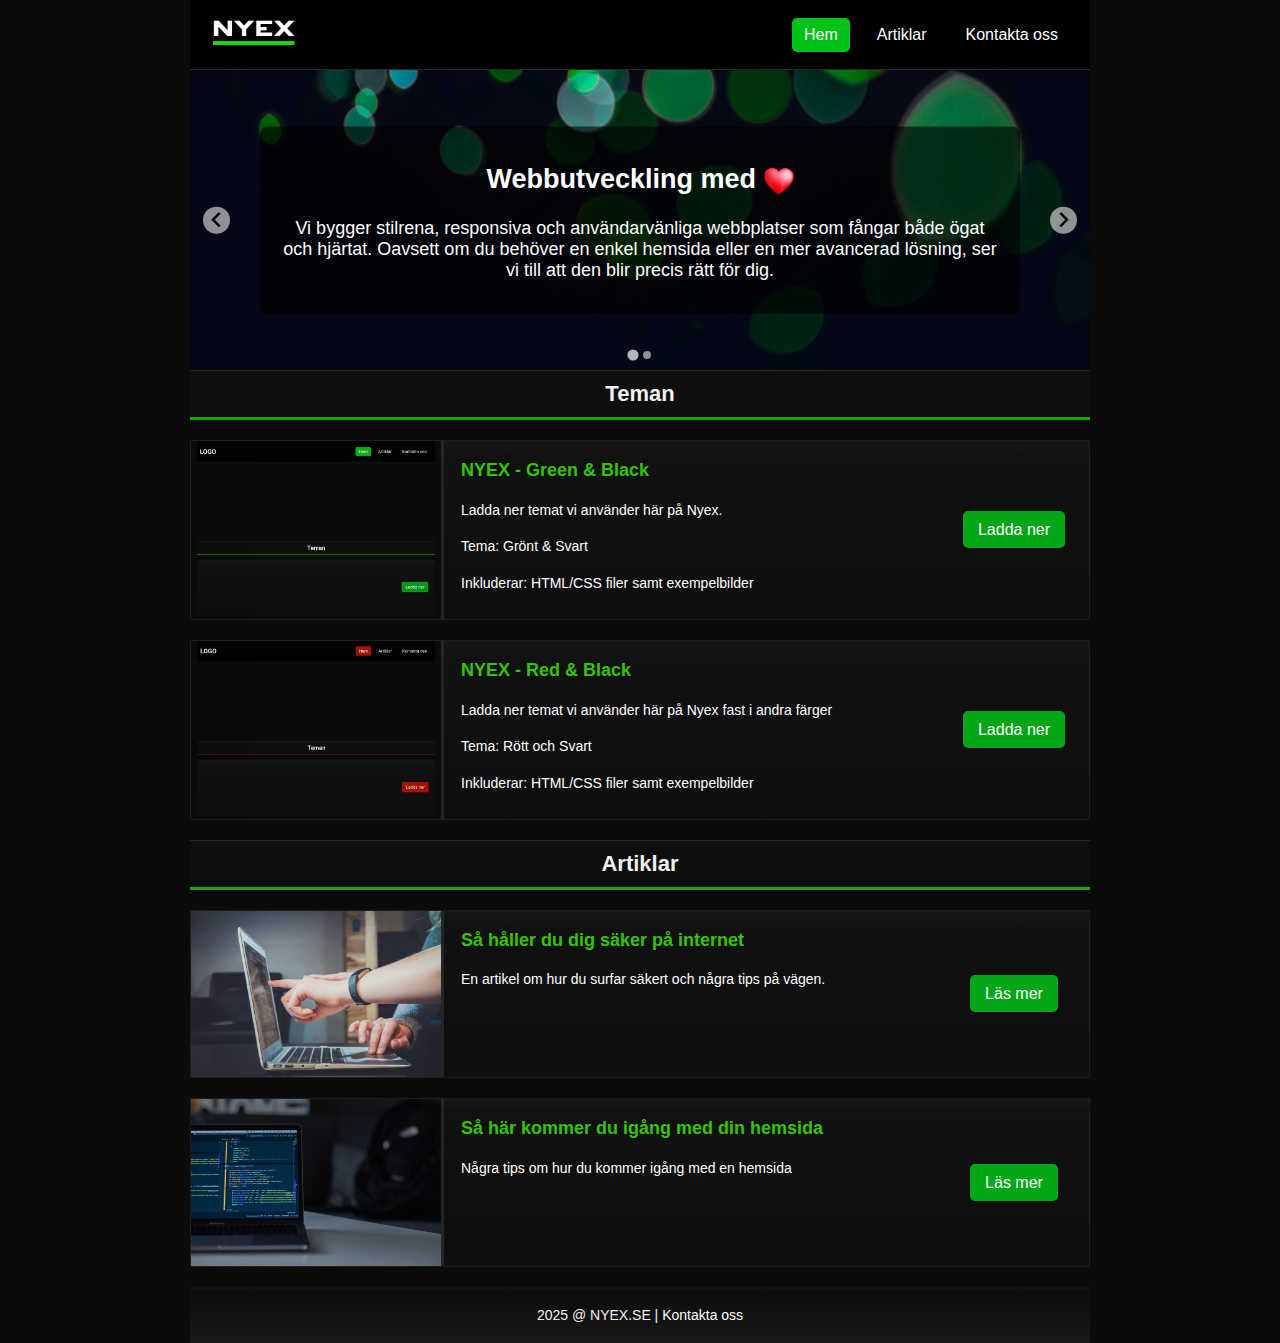
<file: index.html>
<!DOCTYPE html>
<html lang="en">
<head>
    <meta charset="UTF-8">
    <meta name="viewport" content="width=device-width, initial-scale=1.0">
    <script src="https://cdn.jsdelivr.net/npm/@splidejs/splide@4.1.4/dist/js/splide.min.js"></script>
    <link href="https://cdn.jsdelivr.net/npm/@splidejs/splide@4.1.4/dist/css/splide.min.css" rel="stylesheet">
    <link rel="stylesheet" href="css/style.css">
    <link rel="icon" type="image/x-icon" href="favicon.ico">
    <title>Nyex - Webbutveckling med Hjärta</title>
</head>
<body>
  <div class="wrapper">
    <nav class="main-nav">
        <a href="index.html"><img class="logo" src="img/logo.png" alt="Nyex Logo"></a>
        <div class="menu-items">
          <a href="index.html" class="active">Hem</a>
          <a href="pages/artiklar.html">Artiklar</a>
          <a href="pages/kontakt.html">Kontakta oss</a>
        </div>
    </nav>
    <main>
        <section class="splide" aria-label="Webbutveckling med hjarta">
            <div class="splide__track">
                  <ul class="splide__list">
                      <li class="splide__slide">
                       <div class="slide-content">
                        <img class="main-slide-img" src="img/splidebg.jpg" alt="1">
                        <div class="splide-overlay"><h2>Webbutveckling med <img class="splide-heart" src="img/heart.png" alt="Hjarta"></h2><p>Vi bygger stilrena, responsiva och användarvänliga webbplatser som fångar både ögat och hjärtat. Oavsett om du behöver en enkel hemsida eller en mer avancerad lösning, ser vi till att den blir precis rätt för dig.</p></div>
                       </div>
                      </li>
                      <li class="splide__slide">
                        <div class="slide-content">
                        <img class="main-slide-img" src="img/splidebg.jpg" alt="1">
                        <div class="splide-overlay"><h2>Teman & Artiklar</h2><p>Kika gärna på våra nedladdningsbara teman eller läs våra artiklar. Tveka inte att kontakta oss om du undrar över något!</p></div>
                        </div>
                      </li>
                  </ul>
            </div>
          </section>
          <section class="titlebar">Teman</section>
          <section class="main-layout-grid">
            <div class="main-layout-thumbnail">
                <img class="grid-thumbnail" src="img/teman/greenblack.png" alt="Tema GreenBlack">
            </div>
            <div class="main-layout-description">
                <h2><a href="#" class="h2-link-green">NYEX - Green & Black</a></h2>
                <p>Ladda ner temat vi använder här på Nyex.</p>
                <p>Tema: Grönt & Svart</p>
                <p>Inkluderar: HTML/CSS filer samt exempelbilder</p>
            </div>
            <div class="main-layout-readmore">
                <a href="#" class="button">Ladda ner</a>
            </div>
        </section>
        <section class="main-layout-grid">
            <div class="main-layout-thumbnail">
                <img class="grid-thumbnail" src="img/teman/redblack.png" alt="Tema RedBlack">
            </div>
            <div class="main-layout-description">
                <h2><a href="#" class="h2-link-green">NYEX - Red & Black</a></h2>
                <p>Ladda ner temat vi använder här på Nyex fast i andra färger</p>
                <p>Tema: Rött och Svart</p>
                <p>Inkluderar: HTML/CSS filer samt exempelbilder</p>
            </div>
            <div class="main-layout-readmore">
                <a href="#" class="button">Ladda ner</a>
            </div>
        </section>
        <section class="titlebar">Artiklar</section>
        <section class="main-layout-grid">
            <div class="main-layout-thumbnail">
                <img class="grid-thumbnail" src="img/3.jpg" alt="Grid Thumbnail">
            </div>
            <div class="main-layout-description">
                <h2><a href="pages/artiklar/surfa-sakert.html" class="h2-link-green">Så håller du dig säker på internet</a></h2>
                <p>En artikel om hur du surfar säkert och några tips på vägen.</p>
            </div>
            <div class="main-layout-readmore">
                <a href="pages/artiklar/surfa-sakert.html" class="button">Läs mer</a>
            </div>
        </section>
        <section class="main-layout-grid">
            <div class="main-layout-thumbnail">
                <img class="grid-thumbnail" src="img/1.jpg" alt="Grid Thumbnail">
            </div>
            <div class="main-layout-description">
                <h2><a href="pages/artiklar/bygg-din-hemsida.html" class="h2-link-green">Så här kommer du igång med din hemsida</a></h2>
                <p>Några tips om hur du kommer igång med en hemsida</p>
            </div>
            <div class="main-layout-readmore">
                <a href="pages/artiklar/bygg-din-hemsida.html" class="button">Läs mer</a>
            </div>
        </section>
        </main>
        <footer class="footer">2025 @ NYEX.SE | <a href="mailto:kontakt@nyex.se" class="footer-contactus">Kontakta oss</a></footer>
          <script>
            new Splide( '.splide', {
                speed: 800,
                type: "loop"
            }).mount();
          </script>
          </div>
</body>
</html>
</file>
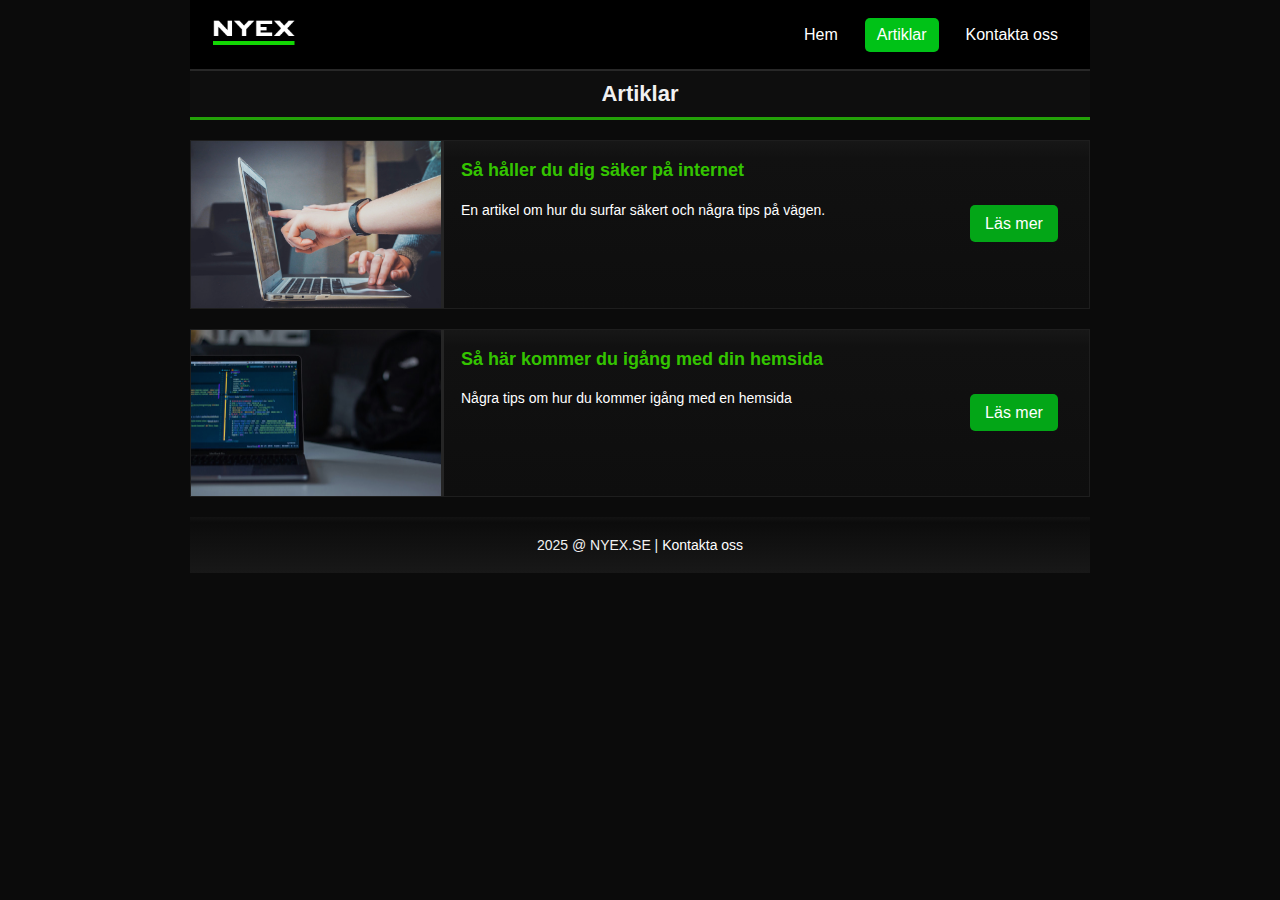
<file: pages/artiklar.html>
<!DOCTYPE html>
<html lang="en">
<head>
    <meta charset="UTF-8">
    <meta name="viewport" content="width=device-width, initial-scale=1.0">
    <script src="https://cdn.jsdelivr.net/npm/@splidejs/splide@4.1.4/dist/js/splide.min.js"></script>
    <link href="https://cdn.jsdelivr.net/npm/@splidejs/splide@4.1.4/dist/css/splide.min.css" rel="stylesheet">
    <link rel="stylesheet" href="../css/style.css">
    <link rel="icon" type="image/x-icon" href="../favicon.ico">
    <title>Nyex - Artiklar</title>
</head>
<body>
  <div class="wrapper">
    <nav class="main-nav">
      <a href="../index.html"><img class="logo" src="../img/logo.png" alt="Nyex Logo"></a>
      <div class="menu-items">
        <a href="../index.html">Hem</a>
        <a href="../pages/artiklar.html" class="active">Artiklar</a>
        <a href="../pages/kontakt.html">Kontakta oss</a>
      </div>
  </nav>
    <main>
        <section class="titlebar">Artiklar</section>
        <section class="main-layout-grid">
          <div class="main-layout-thumbnail">
              <img class="grid-thumbnail" src="../img/3.jpg" alt="Grid Thumbnail">
          </div>
          <div class="main-layout-description">
            <h2><a href="../pages/artiklar/surfa-sakert.html" class="h2-link-green">Så håller du dig säker på internet</a></h2>
              <p>En artikel om hur du surfar säkert och några tips på vägen.</p>
          </div>
          <div class="main-layout-readmore">
              <a href="../pages/artiklar/surfa-sakert.html" class="button">Läs mer</a>
          </div>
      </section>
      <section class="main-layout-grid">
          <div class="main-layout-thumbnail">
              <img class="grid-thumbnail" src="../img/1.jpg" alt="Grid Thumbnail">
          </div>
          <div class="main-layout-description">
            <h2><a href="../pages/artiklar/bygg-din-hemsida.html" class="h2-link-green">Så här kommer du igång med din hemsida</a></h2>
              <p>Några tips om hur du kommer igång med en hemsida</p>
          </div>
          <div class="main-layout-readmore">
              <a href="../pages/artiklar/bygg-din-hemsida.html" class="button">Läs mer</a>
          </div>
      </section>
    </main>
    <footer class="footer">2025 @ NYEX.SE | <a href="mailto:kontakt@nyex.se" class="footer-contactus">Kontakta oss</a></footer>
  </div>
</body>
</html>
</file>
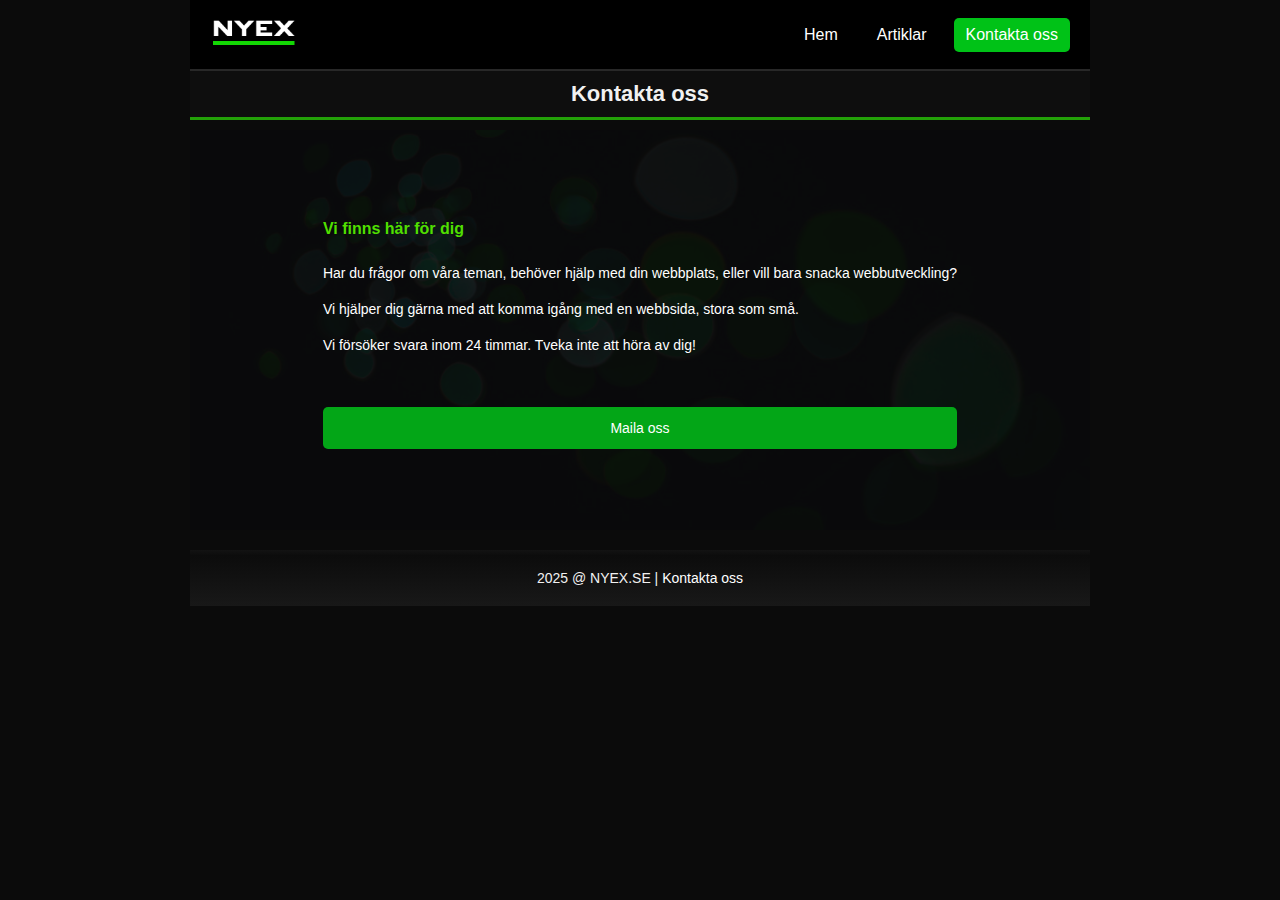
<file: pages/kontakt.html>
<!DOCTYPE html>
<html lang="en">
<head>
    <meta charset="UTF-8">
    <meta name="viewport" content="width=device-width, initial-scale=1.0">
    <script src="https://cdn.jsdelivr.net/npm/@splidejs/splide@4.1.4/dist/js/splide.min.js"></script>
    <link href="https://cdn.jsdelivr.net/npm/@splidejs/splide@4.1.4/dist/css/splide.min.css" rel="stylesheet">
    <link rel="stylesheet" href="../css/style.css">
    <link rel="icon" type="image/x-icon" href="../favicon.ico">
    <title>Nyex - Kontakta oss</title>
</head>
<body>
  <div class="wrapper">
    <nav class="main-nav">
      <a href="../index.html"><img class="logo" src="../img/logo.png" alt="Nyex Logo"></a>
      <div class="menu-items">
        <a href="../index.html">Hem</a>
        <a href="../pages/artiklar.html">Artiklar</a>
        <a href="../pages/kontakt.html" class="active">Kontakta oss</a>
      </div>
  </nav>
    <section class="titlebar">Kontakta oss</section>
    <main class="contact-us-main">
        <section class="article-main">
        <h3>Vi finns här för dig</h3>
        <p>Har du frågor om våra teman, behöver hjälp med din webbplats, eller vill bara snacka webbutveckling?</p>
        <p>Vi hjälper dig gärna med att komma igång med en webbsida, stora som små.</p>
        <p>Vi försöker svara inom 24 timmar. Tveka inte att höra av dig!</p>
        <a href="mailto:kontakt@nyex.se" class="contact-button">Maila oss</a>
      </section>
    </main>
    <footer class="footer">2025 @ NYEX.SE | <a href="mailto:kontakt@nyex.se" class="footer-contactus">Kontakta oss</a></footer>
  </div>
</body>
</html>
</file>
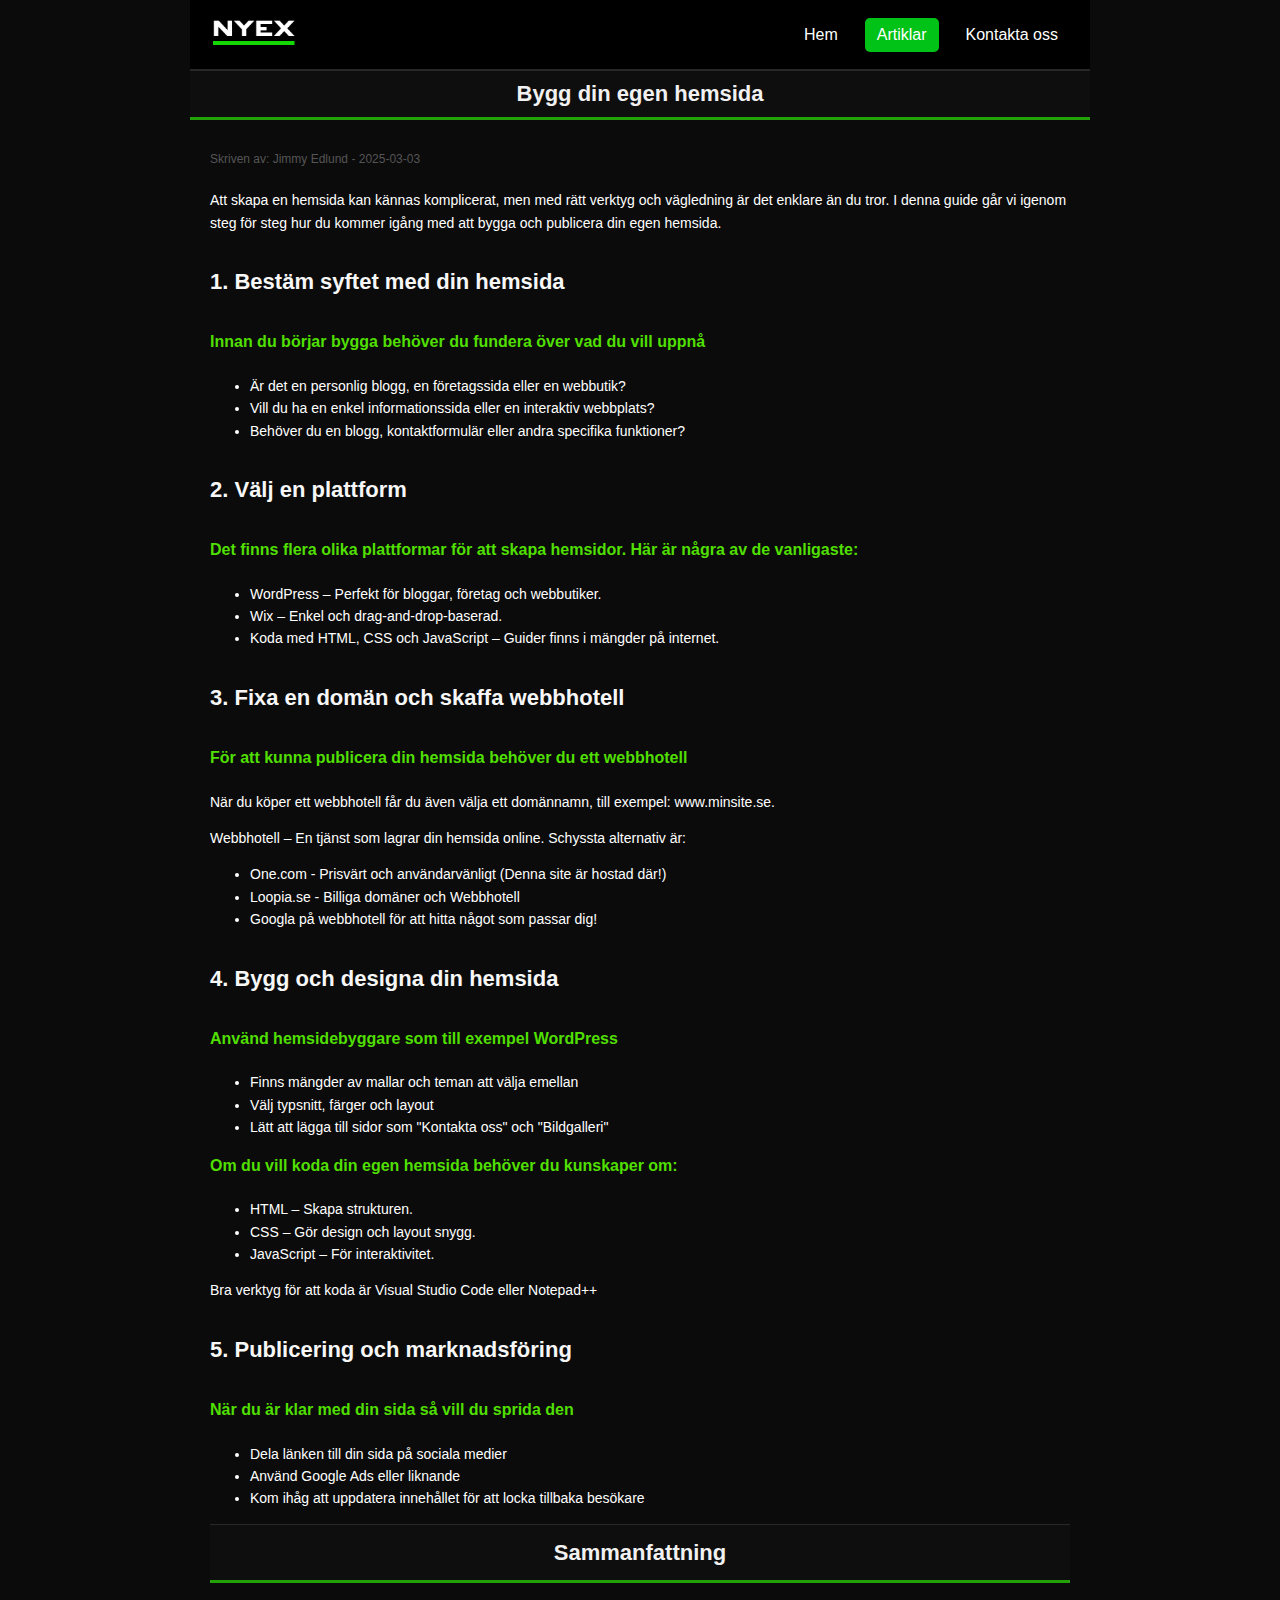
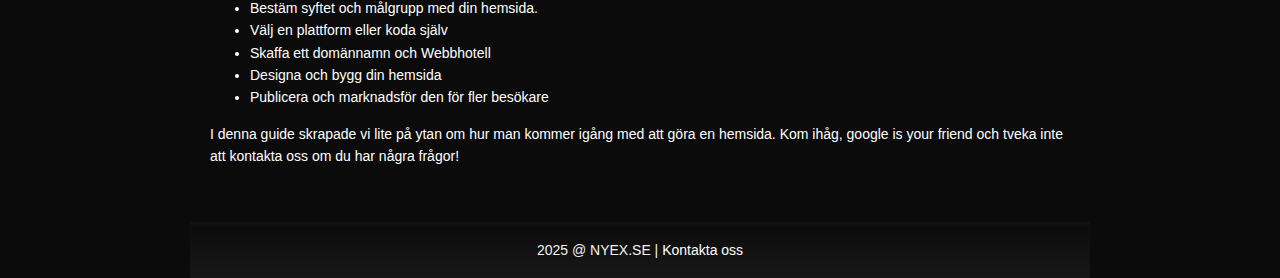
<file: pages/artiklar/bygg-din-hemsida.html>
<!DOCTYPE html>
<html lang="en">
  <head>
    <meta charset="UTF-8">
    <meta name="viewport" content="width=device-width, initial-scale=1.0">
    <script src="https://cdn.jsdelivr.net/npm/@splidejs/splide@4.1.4/dist/js/splide.min.js"></script>
    <link href="https://cdn.jsdelivr.net/npm/@splidejs/splide@4.1.4/dist/css/splide.min.css" rel="stylesheet">
    <link rel="stylesheet" href="../../css/style.css">
    <link rel="icon" type="image/x-icon" href="../../favicon.ico">
    <title>Nyex - Så här kommer du igång med din hemsida</title>
</head>
<body>
  <div class="wrapper">
    <nav class="main-nav">
        <a href="../../index.html"><img class="logo" src="../../img/logo.png" alt="Nyex Logo"></a>
        <div class="menu-items">
          <a href="../../index.html">Hem</a>
          <a href="../../pages/artiklar.html" class="active">Artiklar</a>
          <a href="../../pages/kontakt.html">Kontakta oss</a>
        </div>
    </nav>
    <main>
        <section class="titlebar">Bygg din egen hemsida</section>
        <section class="article-main">
          <article>
              <p class="article-info">Skriven av: Jimmy Edlund - 2025-03-03</p>
              <p>
                Att skapa en hemsida kan kännas komplicerat, men med rätt verktyg och vägledning är det enklare än du tror. I denna guide går vi igenom steg för steg hur du kommer igång med att bygga och publicera din egen hemsida.
              </p>
              
              <h2>
                1. Bestäm syftet med din hemsida
              </h2>
              
              <p>
              <h3>Innan du börjar bygga behöver du fundera över vad du vill uppnå</h3>
              <ul>
                <li>Är det en personlig blogg, en företagssida eller en webbutik?</li>
                <li>Vill du ha en enkel informationssida eller en interaktiv webbplats?</li>
                <li>Behöver du en blogg, kontaktformulär eller andra specifika funktioner?</li>
              </ul>
              </p>
              
              <h2>
                2. Välj en plattform
              </h2>

              <p>
              <h3>Det finns flera olika plattformar för att skapa hemsidor. Här är några av de vanligaste:</h3>
              <ul>
                  <li>WordPress – Perfekt för bloggar, företag och webbutiker.</li>
                  <li>Wix – Enkel och drag-and-drop-baserad.</li>
                  <li>Koda med HTML, CSS och JavaScript – Guider finns i mängder på internet.</li>
              </ul>
              </p>
              <h2>
                3. Fixa en domän och skaffa webbhotell
              </h2>

              <p>
              <h3>För att kunna publicera din hemsida behöver du ett webbhotell</h3>
              <p>
                När du köper ett webbhotell får du även välja ett domännamn, till exempel: www.minsite.se.
              </p>
              <p>
                Webbhotell – En tjänst som lagrar din hemsida online. Schyssta alternativ är:
              </p>
              <ul>
                  <li>One.com - Prisvärt och användarvänligt (Denna site är hostad där!)</li>
                  <li>Loopia.se - Billiga domäner och Webbhotell</li>
                  <li>Googla på webbhotell för att hitta något som passar dig!</li>
              </ul>
              </p>
              <h2>
                4. Bygg och designa din hemsida
              </h2>
              <p>
                <h3>Använd hemsidebyggare som till exempel WordPress</h3>
                <ul>
                    <li>Finns mängder av mallar och teman att välja emellan</li>
                    <li>Välj typsnitt, färger och layout</li>
                    <li>Lätt att lägga till sidor som "Kontakta oss" och "Bildgalleri"</li>
                </ul>
                </p>
              <p>
              <h3>Om du vill koda din egen hemsida behöver du kunskaper om:</h3>
              <ul>
                  <li>HTML – Skapa strukturen.</li>
                  <li>CSS – Gör design och layout snygg.</li>
                  <li>JavaScript – För interaktivitet.</li>
              </ul>
              </p>
              <p>
                Bra verktyg för att koda är Visual Studio Code eller Notepad++
              </p>
              <h2>
                5. Publicering och marknadsföring
              </h2>
              <p>
              <h3>När du är klar med din sida så vill du sprida den</h3>
              <ul>
                  <li>Dela länken till din sida på sociala medier</li>
                  <li>Använd Google Ads eller liknande</li>
                  <li>Kom ihåg att uppdatera innehållet för att locka tillbaka besökare</li>
              </ul>
              </p>
              <section class="titlebar">Sammanfattning</section>
              <ul>
                  <li>Bestäm syftet och målgrupp med din hemsida.</li>
                  <li>Välj en plattform eller koda själv</li>
                  <li>Skaffa ett domännamn och Webbhotell</li>
                  <li>Designa och bygg din hemsida</li>
                  <li>Publicera och marknadsför den för fler besökare</li>
              </ul>
              </p>
              <p>
                I denna guide skrapade vi lite på ytan om hur man kommer igång med att göra en hemsida. Kom ihåg, google is your friend och tveka inte att kontakta oss om du har några frågor!
              </p>
              </article>
              
        </section>

    </main>
    <footer class="footer">2025 @ NYEX.SE | <a href="mailto:kontakt@nyex.se" class="footer-contactus">Kontakta oss</a></footer>
  </div>
</body>
</html>
</file>
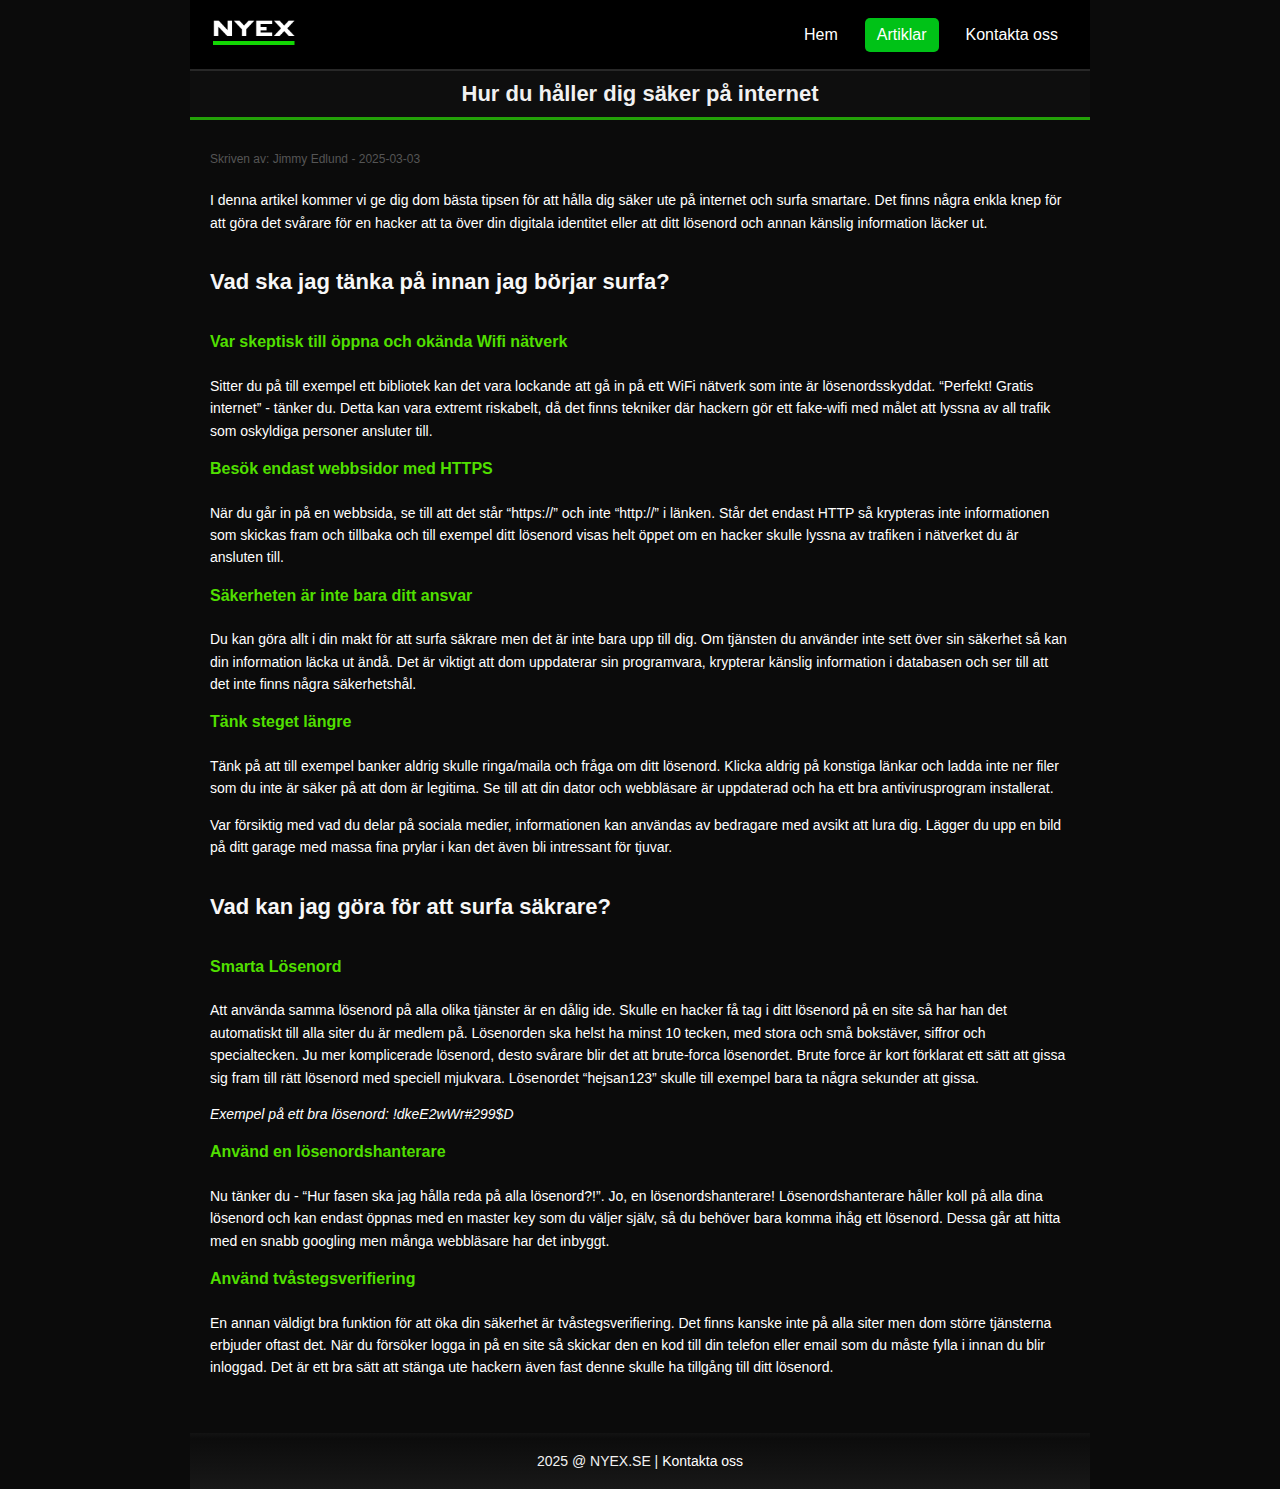
<file: pages/artiklar/surfa-sakert.html>
<!DOCTYPE html>
<html lang="en">
<head>
    <meta charset="UTF-8">
    <meta name="viewport" content="width=device-width, initial-scale=1.0">
    <script src="https://cdn.jsdelivr.net/npm/@splidejs/splide@4.1.4/dist/js/splide.min.js"></script>
    <link href="https://cdn.jsdelivr.net/npm/@splidejs/splide@4.1.4/dist/css/splide.min.css" rel="stylesheet">
    <link rel="stylesheet" href="../../css/style.css">
    <link rel="icon" type="image/x-icon" href="../../favicon.ico">
    <title>Nyex - Så håller du dig säker på nätet</title>
</head>
<body>
  <div class="wrapper">
    <nav class="main-nav">
        <a href="../../index.html"><img class="logo" src="../../img/logo.png" alt="Nyex Logo"></a>
        <div class="menu-items">
          <a href="../../index.html">Hem</a>
          <a href="../../pages/artiklar.html" class="active">Artiklar</a>
          <a href="../../pages/kontakt.html">Kontakta oss</a>
        </div>
    </nav>
    <main>
        <section class="titlebar">Hur du håller dig säker på internet</section>
          <section class="article-main">
            <article>
                <p class="article-info">Skriven av: Jimmy Edlund - 2025-03-03</p>
                <p>
                I denna artikel kommer vi ge dig dom bästa tipsen för att hålla dig säker ute på internet och surfa smartare. Det finns några enkla knep för att göra det svårare för en hacker att ta över din digitala identitet eller att ditt lösenord och annan känslig information läcker ut.
                </p>
                
                <h2>
                Vad ska jag tänka på innan jag börjar surfa?
                </h2>
                
                <p>
                <h3>Var skeptisk till öppna och okända Wifi nätverk</h3>
                Sitter du på till exempel ett bibliotek kan det vara lockande att gå in på ett WiFi nätverk som inte är lösenordsskyddat.  “Perfekt! Gratis internet” - tänker du.  Detta kan vara extremt riskabelt, då det finns tekniker där hackern gör ett fake-wifi med målet att lyssna av all trafik som oskyldiga personer ansluter till.
                </p>
                
                <h3>Besök endast webbsidor med HTTPS</h3>
                <p>
                När du går in på en webbsida, se till att det står “https://” och inte “http://” i länken.
                Står det endast HTTP så krypteras inte informationen som skickas fram och tillbaka och till exempel ditt lösenord visas helt öppet om en hacker skulle lyssna av trafiken i nätverket du är ansluten till.
                </p>
                
                <h3>Säkerheten är inte bara ditt ansvar</h3>
                <p>
                Du kan göra allt i din makt för att surfa säkrare men det är inte bara upp till dig. Om tjänsten du använder inte sett över sin säkerhet så kan din information läcka ut ändå. Det är viktigt att dom uppdaterar sin programvara, krypterar känslig information i databasen och ser till att det inte finns några säkerhetshål.
                </p>
                
                <h3>Tänk steget längre</h3>
                <p>
                Tänk på att till exempel banker aldrig skulle ringa/maila och fråga om ditt lösenord. Klicka aldrig på konstiga länkar och ladda inte ner filer som du inte är säker på att dom är legitima. Se till att din dator och webbläsare är uppdaterad och ha ett bra antivirusprogram installerat.
                </p>
                
                <p>
                Var försiktig med vad du delar på sociala medier, informationen kan användas av bedragare med avsikt att lura dig. Lägger du upp en bild på ditt garage med massa fina prylar i kan det även bli intressant för tjuvar.
                </p>
                
                <h2>
                Vad kan jag göra för att surfa säkrare?
                </h2>
                
                <h3>Smarta Lösenord</h3>
                <p>
                Att använda samma lösenord på alla olika tjänster är en dålig ide. Skulle en hacker få tag i ditt lösenord på en site så har han det automatiskt till alla siter du är medlem på. Lösenorden ska helst ha minst 10 tecken, med stora och små bokstäver, siffror och specialtecken. Ju mer komplicerade lösenord, desto svårare blir det att brute-forca lösenordet. Brute force är kort förklarat ett sätt att gissa sig fram till rätt lösenord med speciell mjukvara. Lösenordet “hejsan123” skulle till exempel bara ta några sekunder att gissa.
                </p>
                
                <p>
                <i>Exempel på ett bra lösenord: !dkeE2wWr#299$D</i>
                </p>
                
                <h3>Använd en lösenordshanterare</h3>
                <p>
                Nu tänker du - “Hur fasen ska jag hålla reda på alla lösenord?!”. Jo, en lösenordshanterare!
                Lösenordshanterare håller koll på alla dina lösenord och kan endast öppnas med en master key som du väljer själv, så du behöver bara komma ihåg ett lösenord. Dessa går att hitta med en snabb googling men många webbläsare har det inbyggt.
                </p>
                
                <h3>Använd tvåstegsverifiering</h3>
                <p>
                En annan väldigt bra funktion för att öka din säkerhet är tvåstegsverifiering. Det finns kanske inte på alla siter men dom större tjänsterna erbjuder oftast det. När du försöker logga in på en site så skickar den en kod till din telefon eller email som du måste fylla i innan du blir inloggad. Det är ett bra sätt att stänga ute hackern även fast denne skulle ha tillgång till ditt lösenord.
                </p>
                </article>
                
          </section>

    </main>
    <footer class="footer">2025 @ NYEX.SE | <a href="mailto:kontakt@nyex.se" class="footer-contactus">Kontakta oss</a></footer>
  </div>
</body>
</html>
</file>
<file: css/style.css>
body {
    margin: 0;
    background-color: #0b0b0b;
    font-family: 'Arial', sans-serif;
}

.wrapper {
    margin: auto;
    max-width: 900px;
}

.main-nav {
    display: flex;
    justify-content: space-between;
    align-items: center;
    background: black;
    color: white;
    padding: 15px 20px;
    border-bottom: 1px solid #282828;
}

.main-nav .logo {
    height: 35px;
}

.menu-items {
    display: flex;
    gap: 15px;
}

.menu-items a {
    color: white;
    text-decoration: none;
    padding: 8px 12px;
}

.menu-items a:hover {
    background: #03a617;
    border-radius: 5px;
}

.menu-items a.active {
    background-color: #00c217;
    color: white;
    border-radius: 5px;
}

.main-slide-img {
    max-height: 300px;
    width: 100%;
}

.main-layout-grid {
    display: grid;
    grid-template-columns: 250px 1fr 150px;
    gap: 10px;
    align-items: center;
    background: linear-gradient(180deg, rgb(23, 23, 23) 0%, rgb(17, 17, 17) 10%, rgb(14, 14, 14) 100%);
    margin-top: 20px;
    margin-bottom: 20px;
    padding: 0px;
    color: #fff;
    line-height: 1.6;
    border: 1px solid #1e1e1e;
}

.grid-thumbnail {
    display: grid;
    width: 250px;
    opacity: 90%;
    border-right: 3px solid #282828;
}

.main-layout-description {
    font-size: 14px;
    align-self: start;
    padding: 10px;
}

.main-layout-description h2 {
    color: #50df00;
    font-size: 16px;
    margin-top: 5px;
    margin-bottom: 5px;
}

.h2-link-green {
    color: #34c400;
    font-size: 18px;
    margin-top: 5px;
    margin-bottom: 5px;
    text-decoration: none;
}

.main-layout-readmore {
    text-align: center;
}

.main-layout-readmore .button {
    padding: 10px 15px;
    border: none;
    background-color: #03a617;
    color: white;
    cursor: pointer;
    text-decoration: none;
    border-radius: 5px;
}

.main-layout-readmore .button:hover {
    background: #0ad122;
    border-radius: 5px;
}

.button {
    padding: 10px 15px;
    border: none;
    background-color: #03a617;
    color: white;
    cursor: pointer;
    text-decoration: none;
    border-radius: 5px;
}

.button:hover {
    background: #0ad122;
    border-radius: 5px;
}

.titlebar {
    background-color: #0e0e0e;
    color: #f1f1f1;
    text-align: center;
    font-size: 22px;
    font-weight: 700;
    padding: 10px;
    margin-top: 0px;
    margin-bottom: 10px;
    border-top: 1px solid #282828;
    border-bottom: 3px solid #28c906c9;
}

.footer {
    background: linear-gradient(180deg, rgb(19, 19, 19) 0%, rgb(12, 12, 12) 10%, rgb(24, 24, 24) 100%);;
    font-size: 14px;
    color: #f1f1f1;
    text-align: center;
    padding: 20px;
    margin-top: 20px;
}

.footer a {
    color: white;
    text-decoration: none;
}

.article-main {
    color: #fff;
    padding: 20px;
    font-size: 14px;
    line-height: 1.6;
}

.article-main h2 {
    color: #f7f7f7;
    font-size: 22px;
    margin-top: 30px;
    margin-bottom: 30px;
}

.article-main h3 {
    color: #50df00;
    font-size: 16px;
    margin-top: 5px;
    margin-bottom: 20px;
}

.article-main .article-info {
    color: #555;
    font-size: 12px;
    margin-top: 0px;
    margin-bottom: 20px;
}

.p-info {
    color: #fff;
    font-size: 16px;
    line-height: 1.6;
    margin-left: 10px;
}

.contact-us-main {
    position: relative;
    width: 100%;
    height: 400px;
    display: flex;
    align-items: center;
    justify-content: center;
}

.contact-us-main::before {
    content: "";
    position: absolute;
    top: 0;
    left: 0;
    width: 100%;
    height: 100%;
    background-image: url('../img/contactbg.jpg');
    background-size: cover;
    background-position: center;
    background-repeat: no-repeat;
    opacity: 0.1;
    z-index: -1;
}

.contact-button {
    display: block;
    margin-top: 50px;
    text-align: center;
    padding: 10px 15px;
    border: none;
    background-color: #03a617;
    color: white;
    cursor: pointer;
    text-decoration: none;
    border-radius: 5px;
}

.slide-content {
    position: relative;
    display: flex;
    justify-content: center;
    align-items: center;
}

.slide-content .splide-heart {
    width: 30px;
}

.splide-overlay {
    position: absolute;
    top: 50%;
    left: 50%;
    transform: translate(-50%, -50%);
    background: rgba(0, 0, 0, 0.6);
    color: white;
    padding: 15px 20px;
    font-size: 18px;
    border-radius: 8px;
    text-align: center;
    max-width: 80%;
    width: 80%;
    word-wrap: break-word;
}

@media (max-width: 600px) {

    .menu-items a {
        color: white;
        text-decoration: none;
        padding: 8px 12px;
        transition: background 0.3s;
        font-size: 12px;
    }

    .main-nav .logo {
        height: 25px;
    }
      
    .main-slide-img {
        max-height: 400px;
        width: 100%;
    }

    .main-layout-grid {
        grid-template-columns: 1fr;
        grid-template-rows: auto auto auto;
        text-align: center;
        margin: 20px;
    }
    .grid-thumbnail {
        margin: 0 auto;
        width: 100%;
        border: 0px;
    }
    .main-layout-description {
        text-align: left;
        padding: 15px;
    }
    .main-layout-readmore {
        margin-bottom: 30px;
        text-align: center;
    }

    .main-layout-readmore .button {
        padding: 10px 15px;
        border: none;
        background-color: #00c217;
        color: white;
        cursor: pointer;
        text-decoration: none;
        border-radius: 5px;
    }
    
    .main-layout-readmore .button:hover {
        background: #0ad122;
        border-radius: 5px;
    }

    .titlebar {
        background-color: #0e0e0e;
        color: #f1f1f1;
        text-align: center;
        font-size: 18px;
        padding: 10px;
        margin-top: 20px;
        margin-bottom: 10px;
        border-bottom: 3px solid #28c906c9;
    }

    .splide-overlay {
        position: absolute;
        top: 50%;
        left: 50%;
        transform: translate(-50%, -50%);
        background: rgba(0, 0, 0, 0.6);
        color: white;
        padding: 15px 20px;
        font-size: 12px;
        border-radius: 8px;
        text-align: center;
        max-width: 80%;
        word-wrap: break-word;
    }

    .slide-content .splide-heart {
        width: 25px;
    }
}
</file>
